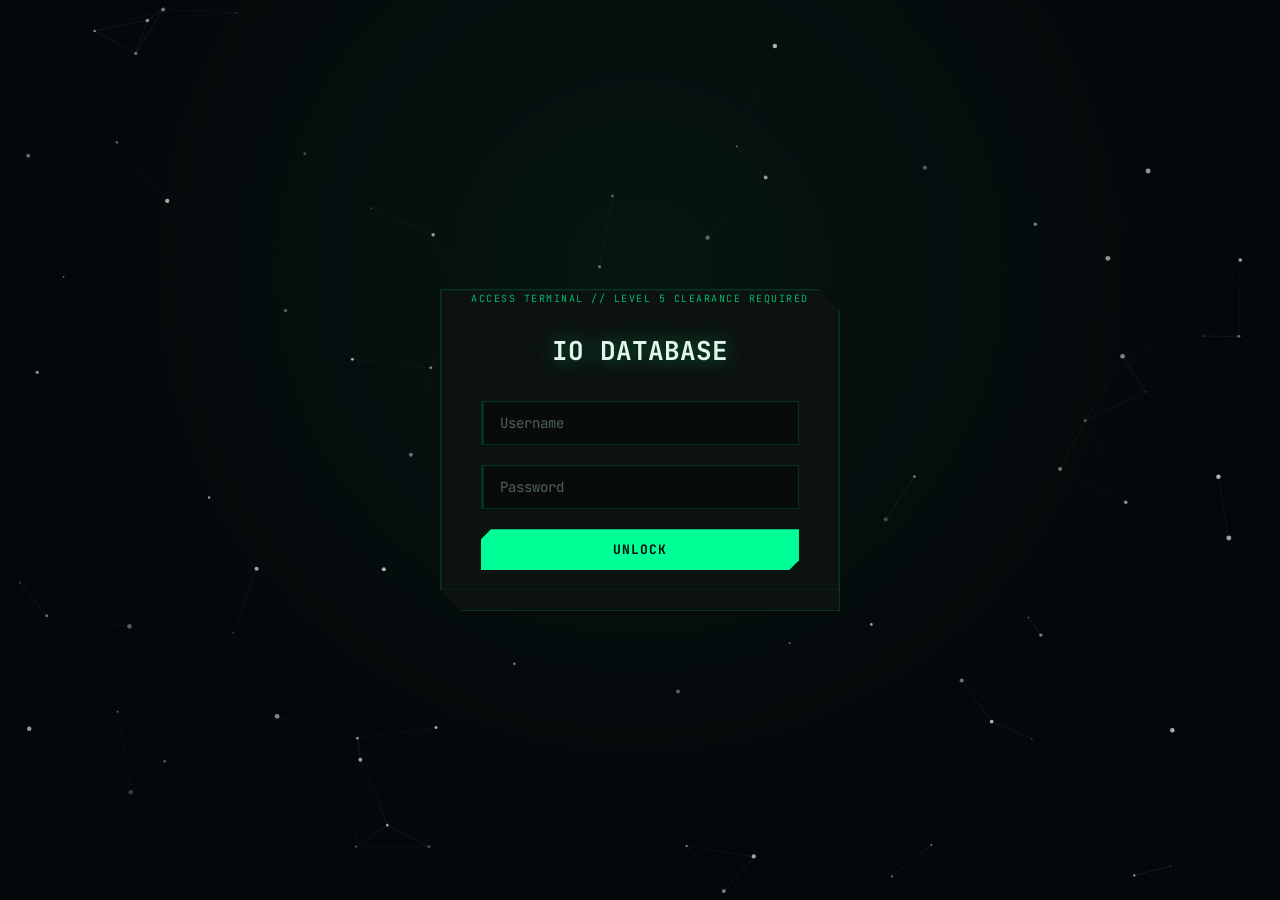
<file: index.html>
<!DOCTYPE html>
<html lang="en">
<head>
    <meta charset="UTF-8">
    <meta name="viewport" content="width=device-width, initial-scale=1.0">
    <title>IO People</title>
    <link rel="stylesheet" href="css/style.css">
</head>
<body>
    <div class="topbar">
        <div class="topbar-search">
            <input type="text" id="search-input" class="input-field" placeholder="Search people...">
        </div>
        <div class="stats-bar">
            <span>Total: <strong id="stat-total">0</strong></span>
            <span>Countries: <strong id="stat-countries">0</strong></span>
        </div>
        <select id="sort-select" class="input-field" style="width: auto;">
            <option value="newest">Newest</option>
            <option value="oldest">Oldest</option>
            <option value="alpha">A-Z</option>
        </select>
        <div class="topbar-actions">
            <span id="user-name" style="font-size: 14px; font-weight: 600;"></span>
            <button id="logout-btn" class="btn-icon" title="Logout">⏻</button>
        </div>
    </div>

    <div class="dashboard-content">
        <div id="people-grid"></div>
    </div>

    <button id="add-btn" class="fab">+</button>

    <div id="modal-overlay">
        <div id="modal-container">
            <div style="display: flex; justify-content: space-between; align-items: center; margin-bottom: 20px;">
                <h2 id="modal-title">Add Person</h2>
                <button id="modal-close" class="btn-icon">&times;</button>
            </div>
            <input type="file" id="file-input" multiple accept="image/*" style="display: none;">
            <div id="image-drop-zone">Drag & Drop Images Here or Click to Browse</div>
            <form id="person-form"></form>
            <button type="submit" form="person-form" id="modal-submit" class="btn" style="width: 100%; margin-top: 10px;">Save Person</button>
        </div>
    </div>

    <script type="module" src="js/dashboard.js"></script>
</body>
</html>
</file>
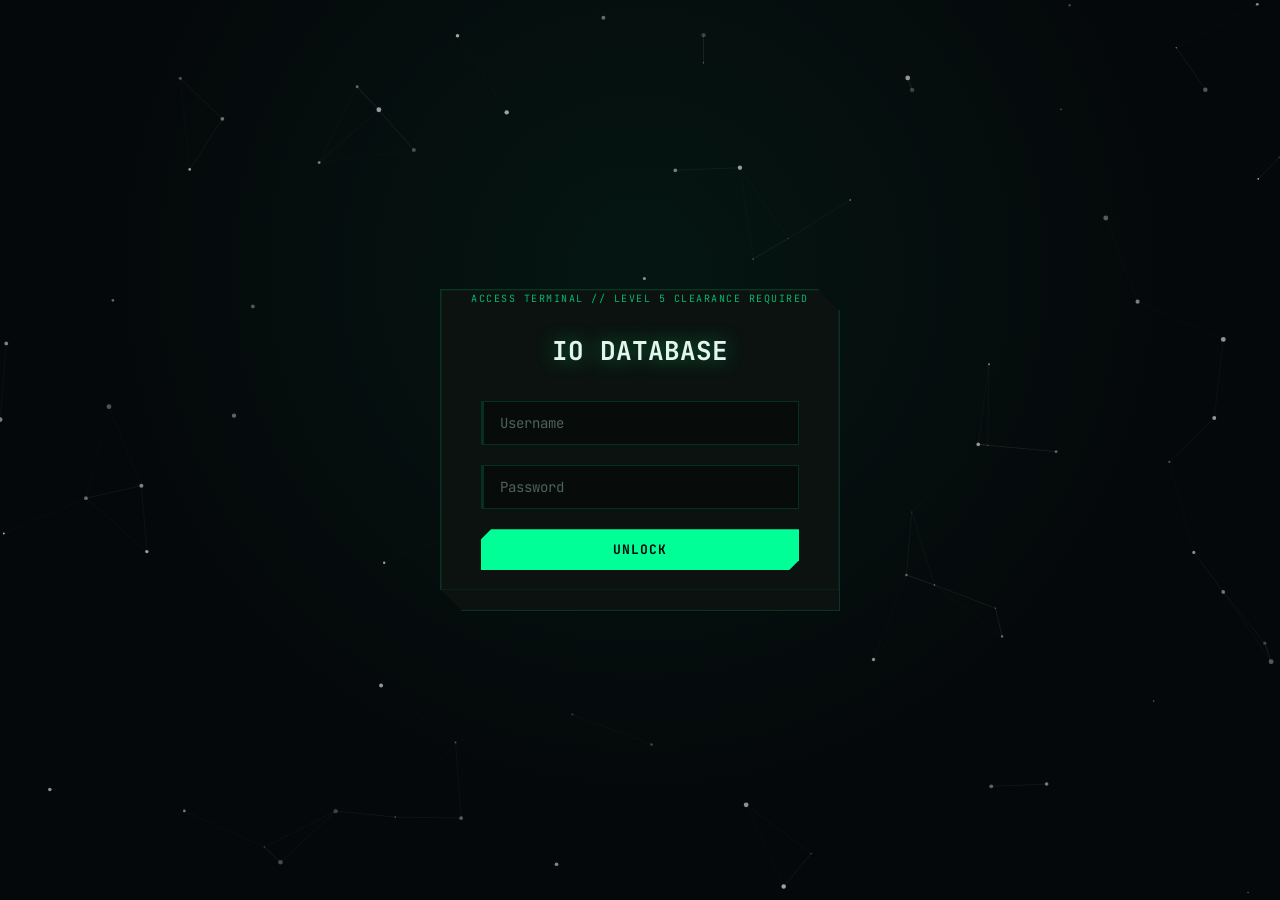
<file: login.html>
<!DOCTYPE html>
<html lang="en">
<head>
    <meta charset="UTF-8">
    <meta name="viewport" content="width=device-width, initial-scale=1.0">
    <title>IO Login</title>
    <link rel="stylesheet" href="css/style.css">
</head>
<body>
    <div class="login-container">
        <canvas id="particles"></canvas>
        <div class="login-box glass fade-in">
            <h1>IO Database</h1>
            <form id="login-form">
                <div class="form-group">
                    <input type="text" id="username" class="input-field" placeholder="Username" required autocomplete="off">
                </div>
                <div class="form-group">
                    <input type="password" id="password" class="input-field" placeholder="Password" required>
                </div>
                <div id="login-error" style="color: var(--danger); font-size: 13px; margin-bottom: 15px; display: none;"></div>
                <button type="submit" id="login-btn" class="btn" style="width: 100%;">Unlock</button>
            </form>
        </div>
    </div>
    <script type="module" src="js/login.js"></script>
</body>
</html>
</file>
<file: css/style.css>
@import url('variables.css');
@import url('animations.css');
@import url('components.css');

/* ============================================
   Login Page — ترمینال دسترسی امن
   ============================================ */
.login-container {
    min-height: 100vh;
    display: flex;
    align-items: center;
    justify-content: center;
    position: relative;
    background:
        radial-gradient(circle at 50% 30%, rgba(0,255,150,0.06), transparent 60%),
        var(--bg-primary);
}
#particles { position: absolute; top: 0; left: 0; width: 100%; height: 100%; z-index: 0; }

.login-box {
    position: relative;
    z-index: 1;
    width: 400px;
    max-width: 90vw;
    padding: 40px;
    background: var(--bg-secondary);
    border: 1px solid var(--glass-border);
    clip-path: polygon(0 0, calc(100% - 22px) 0, 100% 22px, 100% 100%, 22px 100%, 0 calc(100% - 22px));
    box-shadow: 0 0 60px rgba(0,255,150,0.08), 0 25px 60px rgba(0,0,0,0.5);
}
.login-box::before {
    content: "ACCESS TERMINAL // LEVEL 5 CLEARANCE REQUIRED";
    display: block;
    text-align: center;
    font-family: var(--font-mono, var(--font));
    font-size: 10px;
    letter-spacing: 0.15em;
    color: var(--accent);
    opacity: 0.7;
    margin-bottom: 20px;
    text-transform: uppercase;
}
.login-box h1 {
    text-align: center;
    margin-bottom: 30px;
    font-size: 26px;
    font-family: var(--font-mono, var(--font));
    letter-spacing: 0.06em;
    text-transform: uppercase;
    color: var(--text-primary);
    text-shadow: 0 0 20px var(--accent-glow);
    animation: decrypt 0.8s ease forwards;
}

/* ============================================
   Dashboard Layout — HUD عملیاتی
   ============================================ */
.topbar {
    position: sticky;
    top: 0;
    z-index: 100;
    padding: 15px 30px;
    display: flex;
    align-items: center;
    gap: 20px;
    background: rgba(6, 10, 11, 0.85);
    backdrop-filter: blur(20px);
    border-bottom: 1px solid var(--glass-border);
    box-shadow: 0 1px 0 rgba(0,255,150,0.1);
}
.topbar-search { flex: 1; max-width: 400px; position: relative; }
.topbar-search input { width: 100%; padding-left: 40px; font-family: var(--font-mono, var(--font)); }
.topbar-search::before {
    content: '◎';
    position: absolute;
    left: 12px;
    top: 50%;
    transform: translateY(-50%);
    font-size: 15px;
    color: var(--accent);
}
.stats-bar {
    display: flex;
    gap: 20px;
    margin-left: auto;
    font-size: 12px;
    font-family: var(--font-mono, var(--font));
    letter-spacing: 0.04em;
    text-transform: uppercase;
    color: var(--text-secondary);
}
.stats-bar span strong { color: var(--accent); text-shadow: 0 0 8px var(--accent-glow); }
.topbar-actions { display: flex; gap: 10px; align-items: center; }

.dashboard-content { padding: 30px; max-width: 1400px; margin: 0 auto; }
#people-grid {
    display: grid;
    grid-template-columns: repeat(auto-fill, minmax(var(--grid-size), 1fr));
    gap: 20px;
}

.fab {
    position: fixed;
    bottom: 30px;
    right: 30px;
    width: 60px;
    height: 60px;
    border-radius: 0;
    clip-path: polygon(14px 0, 100% 0, 100% calc(100% - 14px), calc(100% - 14px) 100%, 0 100%, 0 14px);
    background: var(--accent);
    color: #05080a;
    border: none;
    font-size: 28px;
    font-weight: 700;
    cursor: pointer;
    box-shadow: 0 5px 20px var(--accent-glow);
    transition: var(--transition);
    z-index: 50;
    display: flex;
    align-items: center;
    justify-content: center;
}
.fab:hover { transform: scale(1.08) rotate(90deg); box-shadow: 0 0 30px var(--accent-glow); }

/* ============================================
   Person Detail Page — پرونده محرمانه
   ============================================ */
.detail-header {
    padding: 40px;
    text-align: center;
    border-bottom: 1px solid var(--glass-border);
    margin-bottom: 30px;
    position: relative;
    background: linear-gradient(180deg, rgba(0,255,150,0.04), transparent);
}
.detail-header::before {
    content: "CLASSIFIED DOSSIER";
    display: block;
    font-family: var(--font-mono, var(--font));
    font-size: 11px;
    letter-spacing: 0.2em;
    color: var(--danger);
    opacity: 0.8;
    margin-bottom: 12px;
}
.detail-header h1 {
    font-size: 30px;
    margin-bottom: 10px;
    font-family: var(--font-mono, var(--font));
    letter-spacing: 0.03em;
}
.detail-header p {
    color: var(--text-secondary);
    font-family: var(--font-mono, var(--font));
    font-size: 13px;
    letter-spacing: 0.03em;
}
.detail-actions { margin-top: 20px; display: flex; gap: 10px; justify-content: center; flex-wrap: wrap; }

.detail-layout {
    display: grid;
    grid-template-columns: 1fr 2fr;
    gap: 30px;
    max-width: 1200px;
    margin: 0 auto;
    padding: 0 30px 50px;
}
.detail-group {
    margin-bottom: 25px;
    border-left: 2px solid var(--glass-border);
    padding-left: 14px;
    transition: var(--transition);
}
.detail-group:hover { border-left-color: var(--accent); }
.detail-group h4 {
    color: var(--accent);
    font-family: var(--font-mono, var(--font));
    font-size: 11px;
    text-transform: uppercase;
    letter-spacing: 0.15em;
    margin-bottom: 8px;
    opacity: 0.85;
}
.detail-value { font-size: 15px; }
.gallery-grid { display: grid; grid-template-columns: repeat(2, 1fr); gap: 10px; }

/* ============================================
   Settings — پیکربندی سامانه
   ============================================ */
.settings-container {
    max-width: 600px;
    margin: 50px auto;
    padding: 34px 30px;
    background: var(--bg-secondary);
    border: 1px solid var(--glass-border);
    clip-path: polygon(0 0, calc(100% - 18px) 0, 100% 18px, 100% 100%, 18px 100%, 0 calc(100% - 18px));
}
.setting-group { margin-bottom: 30px; }
.setting-group label {
    display: block;
    margin-bottom: 10px;
    font-size: 12px;
    font-family: var(--font-mono, var(--font));
    letter-spacing: 0.06em;
    text-transform: uppercase;
    color: var(--text-secondary);
}

/* ============================================
   ریسپانسیو
   ============================================ */
@media (max-width: 992px) {
    .detail-layout { grid-template-columns: 1fr; padding: 0 20px 40px; }
}

@media (max-width: 768px) {
    .topbar { flex-wrap: wrap; padding: 12px 16px; gap: 12px; }
    .stats-bar { margin-left: 0; order: 3; width: 100%; justify-content: space-between; }
    .topbar-search { max-width: 100%; order: 2; flex-basis: 100%; }
    .dashboard-content { padding: 18px; }
    .detail-header { padding: 26px 16px; }
    .detail-header h1 { font-size: 24px; }
    .settings-container { margin: 30px auto; padding: 24px 18px; }
    .fab { width: 52px; height: 52px; bottom: 20px; right: 20px; font-size: 24px; }
    .login-box { padding: 28px 22px; }
}

@media (max-width: 480px) {
    #people-grid { grid-template-columns: 1fr; }
    .gallery-grid { grid-template-columns: 1fr 1fr; }
    .detail-actions { flex-direction: column; align-items: stretch; }
    .detail-actions .btn { width: 100%; }
}
</file>
